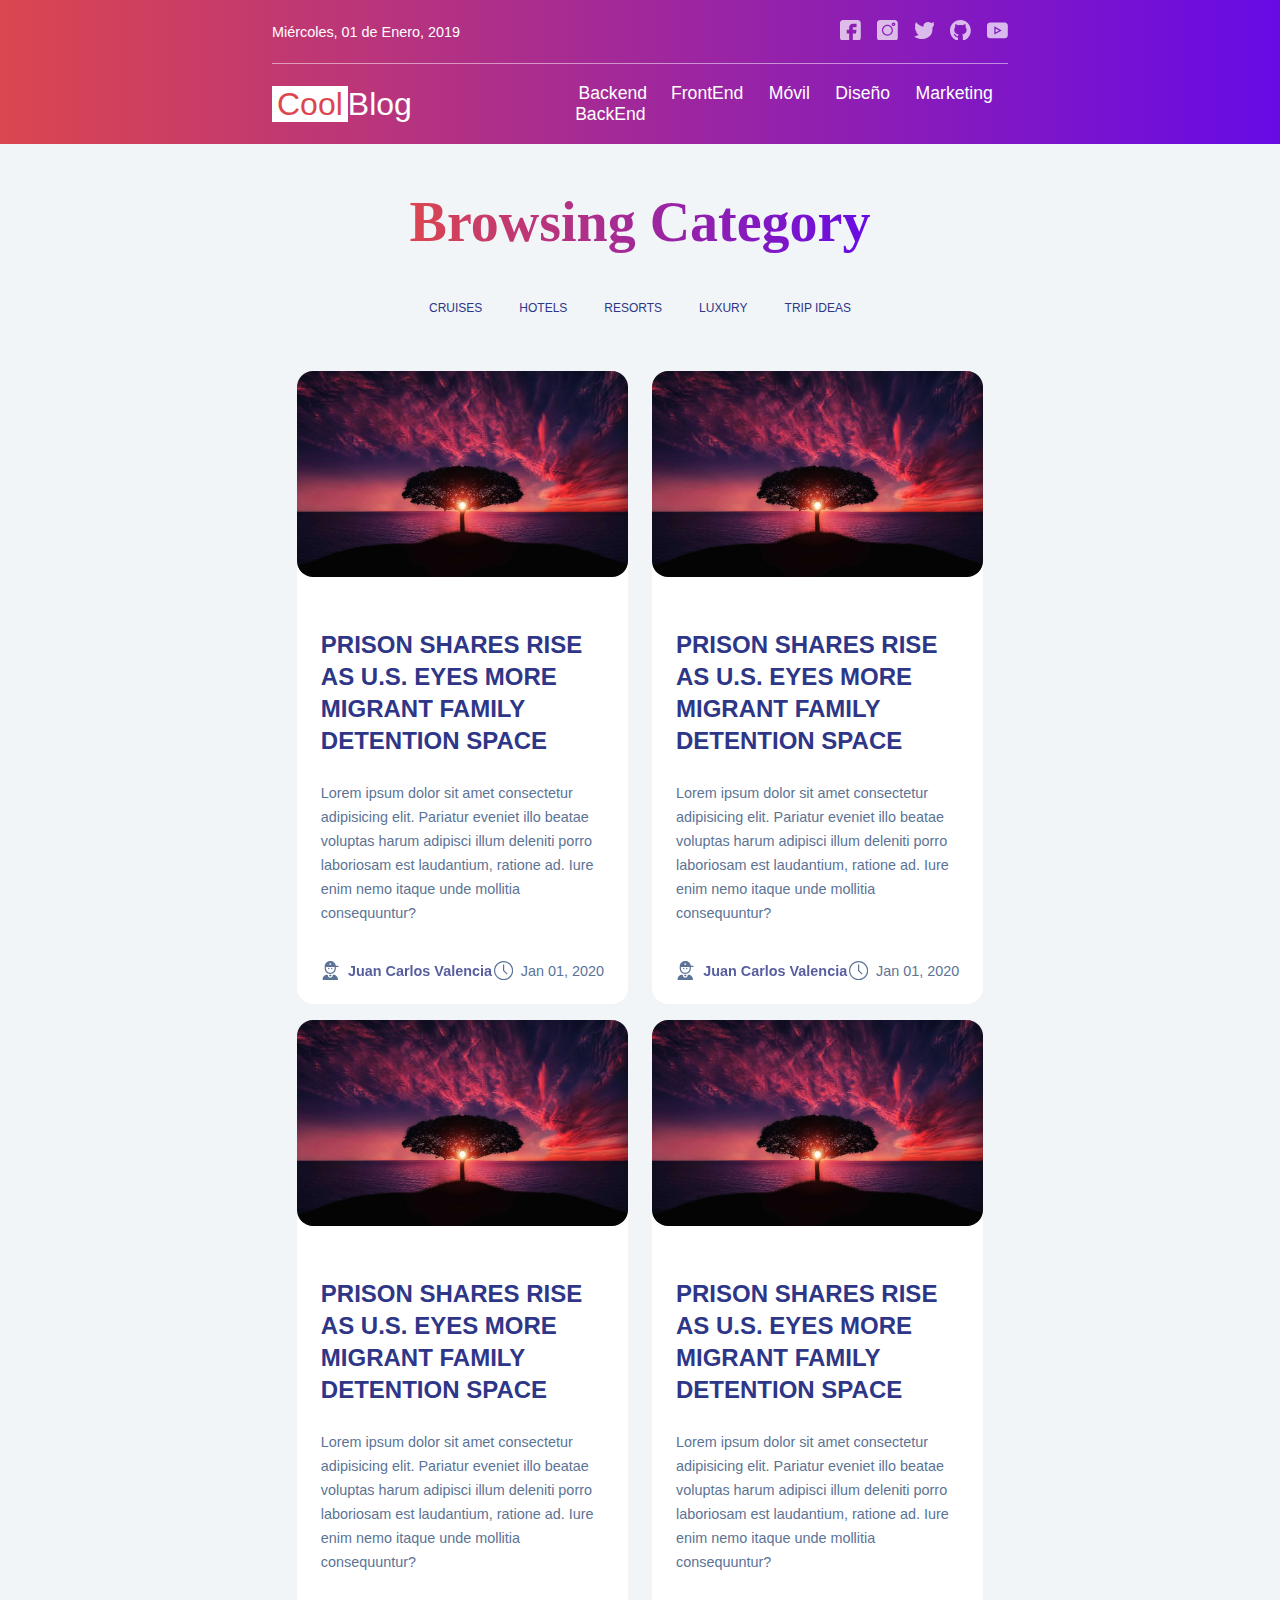
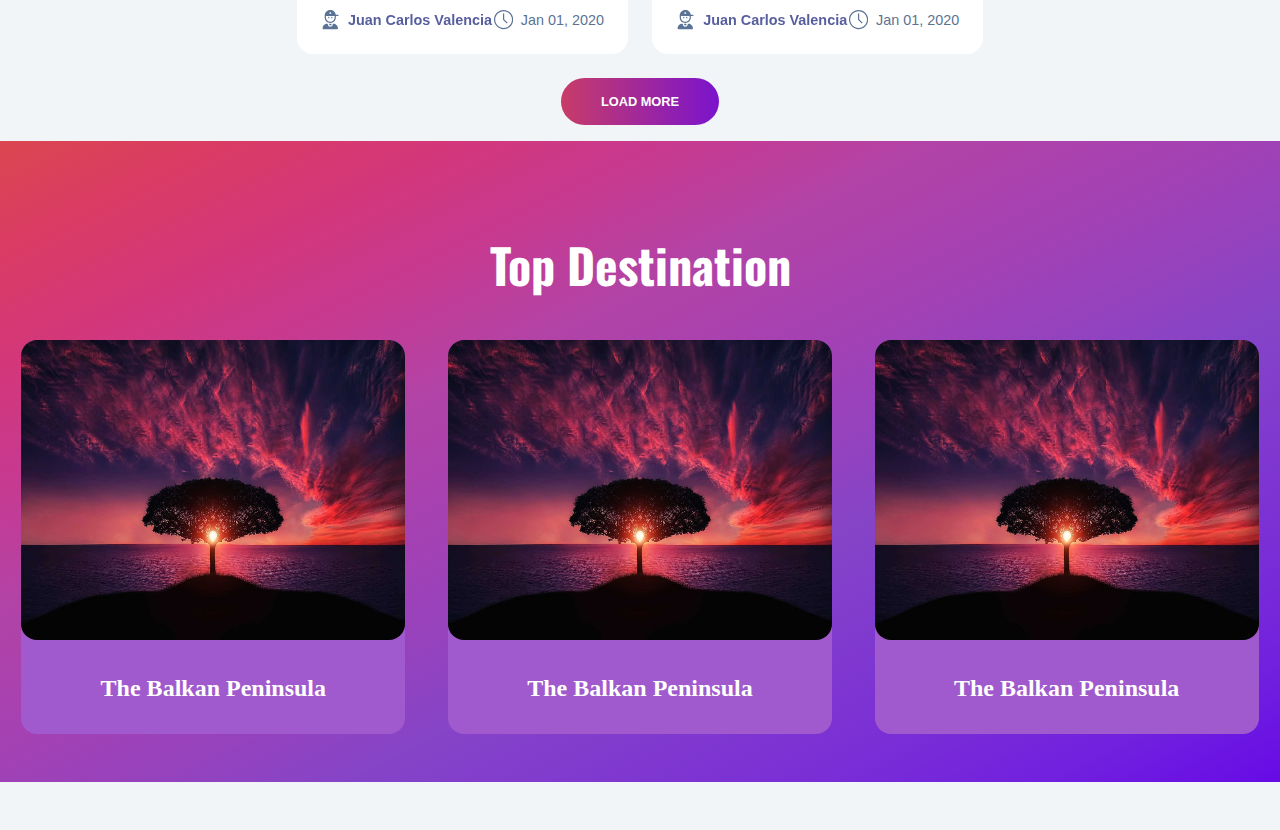
<file: index.html>
<!DOCTYPE html>
<html lang="es">

<head>
  <meta charset="UTF-8">
  <meta name="viewport" content="width=device-width, initial-scale=1.0">
  <meta http-equiv="X-UA-Compatible" content="ie=edge">
  <title>Blog</title>

  <!-- google fonts -->
  <link href="https://fonts.googleapis.com/css?family=Nunito:300,400,700|Oswald&display=swap" rel="stylesheet">
  <link rel="stylesheet" href="css/main.css">
</head>

<body>
  <header class="header">
    <div class="container">
      <div class="navbar-top">
        <time class="nav-top__date">Miércoles, 01 de Enero, 2019</time>
        <nav class="social-bar">
          <ul class="social-bar__list">
            <li class="social-bar__item">
              <a href="" class="social-bar__link">
                <svg viewBox="0 0 512 512" xmlns="http://www.w3.org/2000/svg"><path d="m437 0h-362c-41.351562 0-75 33.648438-75 75v362c0 41.351562 33.648438 75 75 75h151v-181h-60v-90h60v-61c0-49.628906 40.371094-90 90-90h91v90h-91v61h91l-15 90h-76v181h121c41.351562 0 75-33.648438 75-75v-362c0-41.351562-33.648438-75-75-75zm0 0"/></svg>
              </a>
            </li>
            
            <li class="social-bar__item">
              <a href="" class="social-bar__link">
                <svg viewBox="0 0 512 512" xmlns="http://www.w3.org/2000/svg"><path d="m437 0h-362c-41.351562 0-75 33.648438-75 75v362c0 41.351562 33.648438 75 75 75h362c41.351562 0 75-33.648438 75-75v-362c0-41.351562-33.648438-75-75-75zm-180 390c-74.441406 0-135-60.558594-135-135s60.558594-135 135-135 135 60.558594 135 135-60.558594 135-135 135zm150-240c-24.8125 0-45-20.1875-45-45s20.1875-45 45-45 45 20.1875 45 45-20.1875 45-45 45zm0 0"/><path d="m407 90c-8.277344 0-15 6.722656-15 15s6.722656 15 15 15 15-6.722656 15-15-6.722656-15-15-15zm0 0"/><path d="m257 150c-57.890625 0-105 47.109375-105 105s47.109375 105 105 105 105-47.109375 105-105-47.109375-105-105-105zm0 0"/></svg>
              </a>
            </li>
            
            <li class="social-bar__item">
              <a href="" class="social-bar__link">
                <svg viewBox="0 -47 512.00203 512" xmlns="http://www.w3.org/2000/svg"><path d="m191.011719 419.042969c-22.140625 0-44.929688-1.792969-67.855469-5.386719-40.378906-6.335938-81.253906-27.457031-92.820312-33.78125l-30.335938-16.585938 32.84375-10.800781c35.902344-11.804687 57.742188-19.128906 84.777344-30.597656-27.070313-13.109375-47.933594-36.691406-57.976563-67.175781l-7.640625-23.195313 6.265625.957031c-5.941406-5.988281-10.632812-12.066406-14.269531-17.59375-12.933594-19.644531-19.78125-43.648437-18.324219-64.21875l1.4375-20.246093 12.121094 4.695312c-5.113281-9.65625-8.808594-19.96875-10.980469-30.777343-5.292968-26.359376-.863281-54.363282 12.476563-78.851563l10.558593-19.382813 14.121094 16.960938c44.660156 53.648438 101.226563 85.472656 168.363282 94.789062-2.742188-18.902343-.6875-37.144531 6.113281-53.496093 7.917969-19.039063 22.003906-35.183594 40.722656-46.691407 20.789063-12.777343 46-18.96875 70.988281-17.433593 26.511719 1.628906 50.582032 11.5625 69.699219 28.746093 9.335937-2.425781 16.214844-5.015624 25.511719-8.515624 5.59375-2.105469 11.9375-4.496094 19.875-7.230469l29.25-10.078125-19.074219 54.476562c1.257813-.105468 2.554687-.195312 3.910156-.253906l31.234375-1.414062-18.460937 25.230468c-1.058594 1.445313-1.328125 1.855469-1.703125 2.421875-1.488282 2.242188-3.339844 5.03125-28.679688 38.867188-6.34375 8.472656-9.511718 19.507812-8.921875 31.078125 2.246094 43.96875-3.148437 83.75-16.042969 118.234375-12.195312 32.625-31.09375 60.617187-56.164062 83.199219-31.023438 27.9375-70.582031 47.066406-117.582031 56.847656-23.054688 4.796875-47.8125 7.203125-73.4375 7.203125zm0 0"/></svg>
              </a>
            </li>
            
            <li class="social-bar__item">
              <a href="" class="social-bar__link">
                <svg viewBox="0 0 512 512" xmlns="http://www.w3.org/2000/svg"><path d="m256 0c-140.609375 0-256 115.390625-256 256 0 119.988281 84.195312 228.984375 196 256v-84.695312c-11.078125 2.425781-21.273438 2.496093-32.550781-.828126-15.128907-4.464843-27.421875-14.542968-36.546875-29.910156-5.816406-9.8125-16.125-20.453125-26.878906-19.671875l-2.636719-29.882812c23.253906-1.992188 43.371093 14.167969 55.3125 34.230469 5.304687 8.921874 11.410156 14.152343 19.246093 16.464843 7.574219 2.230469 15.707032 1.160157 25.183594-2.1875 2.378906-18.972656 11.070313-26.074219 17.636719-36.074219v-.015624c-66.679687-9.945313-93.253906-45.320313-103.800781-73.242188-13.976563-37.074219-6.476563-83.390625 18.238281-112.660156.480469-.570313 1.347656-2.0625 1.011719-3.105469-11.332032-34.230469 2.476562-62.546875 2.984375-65.550781 13.078125 3.867187 15.203125-3.890625 56.808593 21.386718l7.191407 4.320313c3.007812 1.792969 2.0625.769531 5.070312.542969 17.371094-4.71875 35.683594-7.324219 53.726563-7.558594 18.179687.234375 36.375 2.839844 54.464844 7.75l2.328124.234375c-.203124-.03125.632813-.148437 2.035157-.984375 51.972656-31.480469 50.105469-21.191406 64.042969-25.722656.503906 3.007812 14.128906 31.785156 2.917968 65.582031-1.511718 4.65625 45.058594 47.300781 19.246094 115.753906-10.546875 27.933594-37.117188 63.308594-103.796875 73.253907v.015624c8.546875 13.027344 18.816406 19.957032 18.761719 46.832032v105.722656c111.808594-27.015625 196-136.011719 196-256 .003906-140.609375-115.386719-256-255.996094-256zm0 0"/></svg>
              </a>
            </li>
  
            <li class="social-bar__item">
              <a href="" class="social-bar__link">
                <svg viewBox="0 -61 512 512" xmlns="http://www.w3.org/2000/svg"><path d="m437 0h-362c-41.351562 0-75 33.648438-75 75v240c0 41.351562 33.648438 75 75 75h362c41.351562 0 75-33.648438 75-75v-240c0-41.351562-33.648438-75-75-75zm-256 298.417969v-203.90625l180.496094 100.269531zm0 0"/><path d="m211 145.488281v101.105469l89.503906-51.375zm0 0"/></svg>
              </a>
            </li>
          </ul>
        </nav>
      </div>
      <div class="navbar">
        <div class="navbar__logo">
          <span class="navbar__logo--accent">Cool</span>Blog
        </div>
        <div class="navbar__hamburguer">
          <div class="line"></div>
          <div class="line"></div>
          <div class="line"></div>
        </div>
        <nav class="nav">
          <ul class="nav__list">
            <li class="nav__item">
              Backend
              <a href="" class="nav__link">BackEnd</a>
            </li>
            <li class="nav__item">
              <a href="" class="nav__link">FrontEnd</a>
            </li>
            <li class="nav__item">
              <a href="" class="nav__link">Móvil</a>
            </li>
            <li class="nav__item">
              <a href="" class="nav__link">Diseño</a>
            </li>
            <li class="nav__item">
              <a href="" class="nav__link">Marketing</a>
            </li>
          </ul>
        </nav>
      </div>
    </div>
  
  </header>
  <main>
    <section class="categories">
      <div class="container categories-container">
        <h2 class="categories__title">
          Browsing Category
        </h2>
        <nav class="categories__navigation">
          <a href="#">Cruises</a>
          <a href="#">Hotels</a>
          <a href="#">Resorts</a>
          <a href="#">Luxury</a>
          <a href="#">Trip Ideas</a>
        </nav>
        <div class="posts">
          
          <div class="post">
            <img
              src="./img/post_image.jpg"
              alt="postImage"
              class="post__image"
            />
            <div class="post__container">
              <h3 class="post__title">
                Prison Shares Rise As U.S. Eyes MOre migrant family detention
                space
              </h3>

              <p class="post__information">
                Lorem ipsum dolor sit amet consectetur adipisicing elit.
                Pariatur eveniet illo beatae voluptas harum adipisci illum
                deleniti porro laboriosam est laudantium, ratione ad. Iure
                enim nemo itaque unde mollitia consequuntur?
              </p>

              <div class="post__footer">
                <div class="post__writer">
                  <svg class="man" enable-background="new 0 0 493.37 493.37" height="512" viewBox="0 0 493.37 493.37" width="512" xmlns="http://www.w3.org/2000/svg"><path d="m200.066 212.067c-8.837 0-16-7.163-16-16v-5.107c0-8.837 7.163-16 16-16s16 7.163 16 16v5.107c0 8.837-7.163 16-16 16zm93.238-16v-5.107c0-8.837-7.163-16-16-16s-16 7.163-16 16v5.107c0 8.837 7.163 16 16 16s16-7.163 16-16zm158.381-56.737c0 8.83-7.16 16-16 16h-53.33v38.41c0 72.494-56.097 141-146.34 141-77.75 0-141-63.25-141-141v-52.74c0-72.494 56.097-141 146.34-141 71.77 0 131.18 53.89 139.9 123.33h54.43c8.84 0 16 7.16 16 16zm-233.31-47.15c5.34 5.34 13.51 6.12 19.68 2.33 2.73 1.91 5.93 2.86 9.13 2.86 14.117 0 21.422-17.214 11.31-27.31l-9-9c-6.24-6.25-16.38-6.25-22.62 0l-8.5 8.5c-6.25 6.24-6.25 16.38 0 22.62zm131.98 63.15h-223.34v38.41c0 60.1 48.9 109 109 109h5.34c60.1 0 109-48.9 109-109zm-109.72 242.479c31.824-1.982 37.998-47.174 14.683-47.174h-33.263c-6.598 0-12.337 4.671-13.511 11.164-3.528 19.521 12.222 37.248 32.091 36.01zm74.383-47.174c-7.898 0-14.014 6.603-13.744 14.461 1.219 35.342-27.212 64.774-62.59 64.774-35.348 0-63.81-29.402-62.59-64.774.271-7.869-5.86-14.461-13.733-14.461-66.552 0-120.677 53.921-120.677 120.667v6.068c0 8.837 7.163 16 16 16h362c8.837 0 16-7.163 16-16v-6.068c.001-66.642-54.023-120.667-120.666-120.667z"/></svg>
                  <span>Juan Carlos Valencia</span>
                </div>

                <div class="post__date">
                  <svg class="clock" enable-background="new 0 0 443.294 443.294" height="512" viewBox="0 0 443.294 443.294" width="512" xmlns="http://www.w3.org/2000/svg"><path d="m221.647 0c-122.214 0-221.647 99.433-221.647 221.647s99.433 221.647 221.647 221.647 221.647-99.433 221.647-221.647-99.433-221.647-221.647-221.647zm0 415.588c-106.941 0-193.941-87-193.941-193.941s87-193.941 193.941-193.941 193.941 87 193.941 193.941-87 193.941-193.941 193.941z"/><path d="m235.5 83.118h-27.706v144.265l87.176 87.176 19.589-19.589-79.059-79.059z"/></svg>
                  <span>Jan 01, 2020</span>
                </div>
              </div>
            </div>
          </div>
          <div class="post">
            <img src="./img/post_image.jpg" alt="postImage" class="post__image" />
            <div class="post__container">
              <h3 class="post__title">
                Prison Shares Rise As U.S. Eyes MOre migrant family detention
                space
              </h3>
          
              <p class="post__information">
                Lorem ipsum dolor sit amet consectetur adipisicing elit.
                Pariatur eveniet illo beatae voluptas harum adipisci illum
                deleniti porro laboriosam est laudantium, ratione ad. Iure
                enim nemo itaque unde mollitia consequuntur?
              </p>
          
              <div class="post__footer">
                <div class="post__writer">
                  <svg class="man" enable-background="new 0 0 493.37 493.37" height="512" viewBox="0 0 493.37 493.37" width="512"
                    xmlns="http://www.w3.org/2000/svg">
                    <path
                      d="m200.066 212.067c-8.837 0-16-7.163-16-16v-5.107c0-8.837 7.163-16 16-16s16 7.163 16 16v5.107c0 8.837-7.163 16-16 16zm93.238-16v-5.107c0-8.837-7.163-16-16-16s-16 7.163-16 16v5.107c0 8.837 7.163 16 16 16s16-7.163 16-16zm158.381-56.737c0 8.83-7.16 16-16 16h-53.33v38.41c0 72.494-56.097 141-146.34 141-77.75 0-141-63.25-141-141v-52.74c0-72.494 56.097-141 146.34-141 71.77 0 131.18 53.89 139.9 123.33h54.43c8.84 0 16 7.16 16 16zm-233.31-47.15c5.34 5.34 13.51 6.12 19.68 2.33 2.73 1.91 5.93 2.86 9.13 2.86 14.117 0 21.422-17.214 11.31-27.31l-9-9c-6.24-6.25-16.38-6.25-22.62 0l-8.5 8.5c-6.25 6.24-6.25 16.38 0 22.62zm131.98 63.15h-223.34v38.41c0 60.1 48.9 109 109 109h5.34c60.1 0 109-48.9 109-109zm-109.72 242.479c31.824-1.982 37.998-47.174 14.683-47.174h-33.263c-6.598 0-12.337 4.671-13.511 11.164-3.528 19.521 12.222 37.248 32.091 36.01zm74.383-47.174c-7.898 0-14.014 6.603-13.744 14.461 1.219 35.342-27.212 64.774-62.59 64.774-35.348 0-63.81-29.402-62.59-64.774.271-7.869-5.86-14.461-13.733-14.461-66.552 0-120.677 53.921-120.677 120.667v6.068c0 8.837 7.163 16 16 16h362c8.837 0 16-7.163 16-16v-6.068c.001-66.642-54.023-120.667-120.666-120.667z" />
                    </svg>
                  <span>Juan Carlos Valencia</span>
                </div>
          
                <div class="post__date">
                  <svg class="clock" enable-background="new 0 0 443.294 443.294" height="512" viewBox="0 0 443.294 443.294"
                    width="512" xmlns="http://www.w3.org/2000/svg">
                    <path
                      d="m221.647 0c-122.214 0-221.647 99.433-221.647 221.647s99.433 221.647 221.647 221.647 221.647-99.433 221.647-221.647-99.433-221.647-221.647-221.647zm0 415.588c-106.941 0-193.941-87-193.941-193.941s87-193.941 193.941-193.941 193.941 87 193.941 193.941-87 193.941-193.941 193.941z" />
                    <path d="m235.5 83.118h-27.706v144.265l87.176 87.176 19.589-19.589-79.059-79.059z" /></svg>
                  <span>Jan 01, 2020</span>
                </div>
              </div>
            </div>
          </div>
          <div class="post">
            <img src="./img/post_image.jpg" alt="postImage" class="post__image" />
            <div class="post__container">
              <h3 class="post__title">
                Prison Shares Rise As U.S. Eyes MOre migrant family detention
                space
              </h3>
          
              <p class="post__information">
                Lorem ipsum dolor sit amet consectetur adipisicing elit.
                Pariatur eveniet illo beatae voluptas harum adipisci illum
                deleniti porro laboriosam est laudantium, ratione ad. Iure
                enim nemo itaque unde mollitia consequuntur?
              </p>
          
              <div class="post__footer">
                <div class="post__writer">
                  <svg class="man" enable-background="new 0 0 493.37 493.37" height="512" viewBox="0 0 493.37 493.37" width="512"
                    xmlns="http://www.w3.org/2000/svg">
                    <path
                      d="m200.066 212.067c-8.837 0-16-7.163-16-16v-5.107c0-8.837 7.163-16 16-16s16 7.163 16 16v5.107c0 8.837-7.163 16-16 16zm93.238-16v-5.107c0-8.837-7.163-16-16-16s-16 7.163-16 16v5.107c0 8.837 7.163 16 16 16s16-7.163 16-16zm158.381-56.737c0 8.83-7.16 16-16 16h-53.33v38.41c0 72.494-56.097 141-146.34 141-77.75 0-141-63.25-141-141v-52.74c0-72.494 56.097-141 146.34-141 71.77 0 131.18 53.89 139.9 123.33h54.43c8.84 0 16 7.16 16 16zm-233.31-47.15c5.34 5.34 13.51 6.12 19.68 2.33 2.73 1.91 5.93 2.86 9.13 2.86 14.117 0 21.422-17.214 11.31-27.31l-9-9c-6.24-6.25-16.38-6.25-22.62 0l-8.5 8.5c-6.25 6.24-6.25 16.38 0 22.62zm131.98 63.15h-223.34v38.41c0 60.1 48.9 109 109 109h5.34c60.1 0 109-48.9 109-109zm-109.72 242.479c31.824-1.982 37.998-47.174 14.683-47.174h-33.263c-6.598 0-12.337 4.671-13.511 11.164-3.528 19.521 12.222 37.248 32.091 36.01zm74.383-47.174c-7.898 0-14.014 6.603-13.744 14.461 1.219 35.342-27.212 64.774-62.59 64.774-35.348 0-63.81-29.402-62.59-64.774.271-7.869-5.86-14.461-13.733-14.461-66.552 0-120.677 53.921-120.677 120.667v6.068c0 8.837 7.163 16 16 16h362c8.837 0 16-7.163 16-16v-6.068c.001-66.642-54.023-120.667-120.666-120.667z" />
                    </svg>
                  <span>Juan Carlos Valencia</span>
                </div>
          
                <div class="post__date">
                  <svg class="clock" enable-background="new 0 0 443.294 443.294" height="512" viewBox="0 0 443.294 443.294"
                    width="512" xmlns="http://www.w3.org/2000/svg">
                    <path
                      d="m221.647 0c-122.214 0-221.647 99.433-221.647 221.647s99.433 221.647 221.647 221.647 221.647-99.433 221.647-221.647-99.433-221.647-221.647-221.647zm0 415.588c-106.941 0-193.941-87-193.941-193.941s87-193.941 193.941-193.941 193.941 87 193.941 193.941-87 193.941-193.941 193.941z" />
                    <path d="m235.5 83.118h-27.706v144.265l87.176 87.176 19.589-19.589-79.059-79.059z" /></svg>
                  <span>Jan 01, 2020</span>
                </div>
              </div>
            </div>
          </div>
          <div class="post">
            <img src="./img/post_image.jpg" alt="postImage" class="post__image" />
            <div class="post__container">
              <h3 class="post__title">
                Prison Shares Rise As U.S. Eyes MOre migrant family detention
                space
              </h3>
          
              <p class="post__information">
                Lorem ipsum dolor sit amet consectetur adipisicing elit.
                Pariatur eveniet illo beatae voluptas harum adipisci illum
                deleniti porro laboriosam est laudantium, ratione ad. Iure
                enim nemo itaque unde mollitia consequuntur?
              </p>
          
              <div class="post__footer">
                <div class="post__writer">
                  <svg class="man" enable-background="new 0 0 493.37 493.37" height="512" viewBox="0 0 493.37 493.37" width="512"
                    xmlns="http://www.w3.org/2000/svg">
                    <path
                      d="m200.066 212.067c-8.837 0-16-7.163-16-16v-5.107c0-8.837 7.163-16 16-16s16 7.163 16 16v5.107c0 8.837-7.163 16-16 16zm93.238-16v-5.107c0-8.837-7.163-16-16-16s-16 7.163-16 16v5.107c0 8.837 7.163 16 16 16s16-7.163 16-16zm158.381-56.737c0 8.83-7.16 16-16 16h-53.33v38.41c0 72.494-56.097 141-146.34 141-77.75 0-141-63.25-141-141v-52.74c0-72.494 56.097-141 146.34-141 71.77 0 131.18 53.89 139.9 123.33h54.43c8.84 0 16 7.16 16 16zm-233.31-47.15c5.34 5.34 13.51 6.12 19.68 2.33 2.73 1.91 5.93 2.86 9.13 2.86 14.117 0 21.422-17.214 11.31-27.31l-9-9c-6.24-6.25-16.38-6.25-22.62 0l-8.5 8.5c-6.25 6.24-6.25 16.38 0 22.62zm131.98 63.15h-223.34v38.41c0 60.1 48.9 109 109 109h5.34c60.1 0 109-48.9 109-109zm-109.72 242.479c31.824-1.982 37.998-47.174 14.683-47.174h-33.263c-6.598 0-12.337 4.671-13.511 11.164-3.528 19.521 12.222 37.248 32.091 36.01zm74.383-47.174c-7.898 0-14.014 6.603-13.744 14.461 1.219 35.342-27.212 64.774-62.59 64.774-35.348 0-63.81-29.402-62.59-64.774.271-7.869-5.86-14.461-13.733-14.461-66.552 0-120.677 53.921-120.677 120.667v6.068c0 8.837 7.163 16 16 16h362c8.837 0 16-7.163 16-16v-6.068c.001-66.642-54.023-120.667-120.666-120.667z" />
                    </svg>
                  <span>Juan Carlos Valencia</span>
                </div>
          
                <div class="post__date">
                  <svg class="clock" enable-background="new 0 0 443.294 443.294" height="512" viewBox="0 0 443.294 443.294"
                    width="512" xmlns="http://www.w3.org/2000/svg">
                    <path
                      d="m221.647 0c-122.214 0-221.647 99.433-221.647 221.647s99.433 221.647 221.647 221.647 221.647-99.433 221.647-221.647-99.433-221.647-221.647-221.647zm0 415.588c-106.941 0-193.941-87-193.941-193.941s87-193.941 193.941-193.941 193.941 87 193.941 193.941-87 193.941-193.941 193.941z" />
                    <path d="m235.5 83.118h-27.706v144.265l87.176 87.176 19.589-19.589-79.059-79.059z" /></svg>
                  <span>Jan 01, 2020</span>
                </div>
              </div>
            </div>
          </div>
        </div>
        <button class="btn categories__button">Load more</button>

      </div>

    </section>
    <section class="slide">
      <h3 class="slide__title">
        Top Destination
      </h3>
      <div class="slide__container">
        <div class="slide__item">
          <img src="./img/post_image.jpg" alt="item image" class="slide__image">
          <h4 class="slide__subtitle">The Balkan Peninsula</h4>
        </div>
        <div class="slide__item">
          <img src="./img/post_image.jpg" alt="item image" class="slide__image">
          <h4 class="slide__subtitle">The Balkan Peninsula</h4>
        </div>
        <div class="slide__item">
          <img src="./img/post_image.jpg" alt="item image" class="slide__image">
          <h4 class="slide__subtitle">The Balkan Peninsula</h4>
        </div>
      </div>
    </section>
  </main>

  <script src="./js/main.js"></script>
</body>

</html>
</file>
<file: css/main.css>
@import './config/variables.css';
@import './base/base.css';

@import './base/utils.css';

/* Components */
@import './components/buttons.css';
@import './components/header.css';
@import './components/posts.css';
@import './components/slide.css';
</file>
